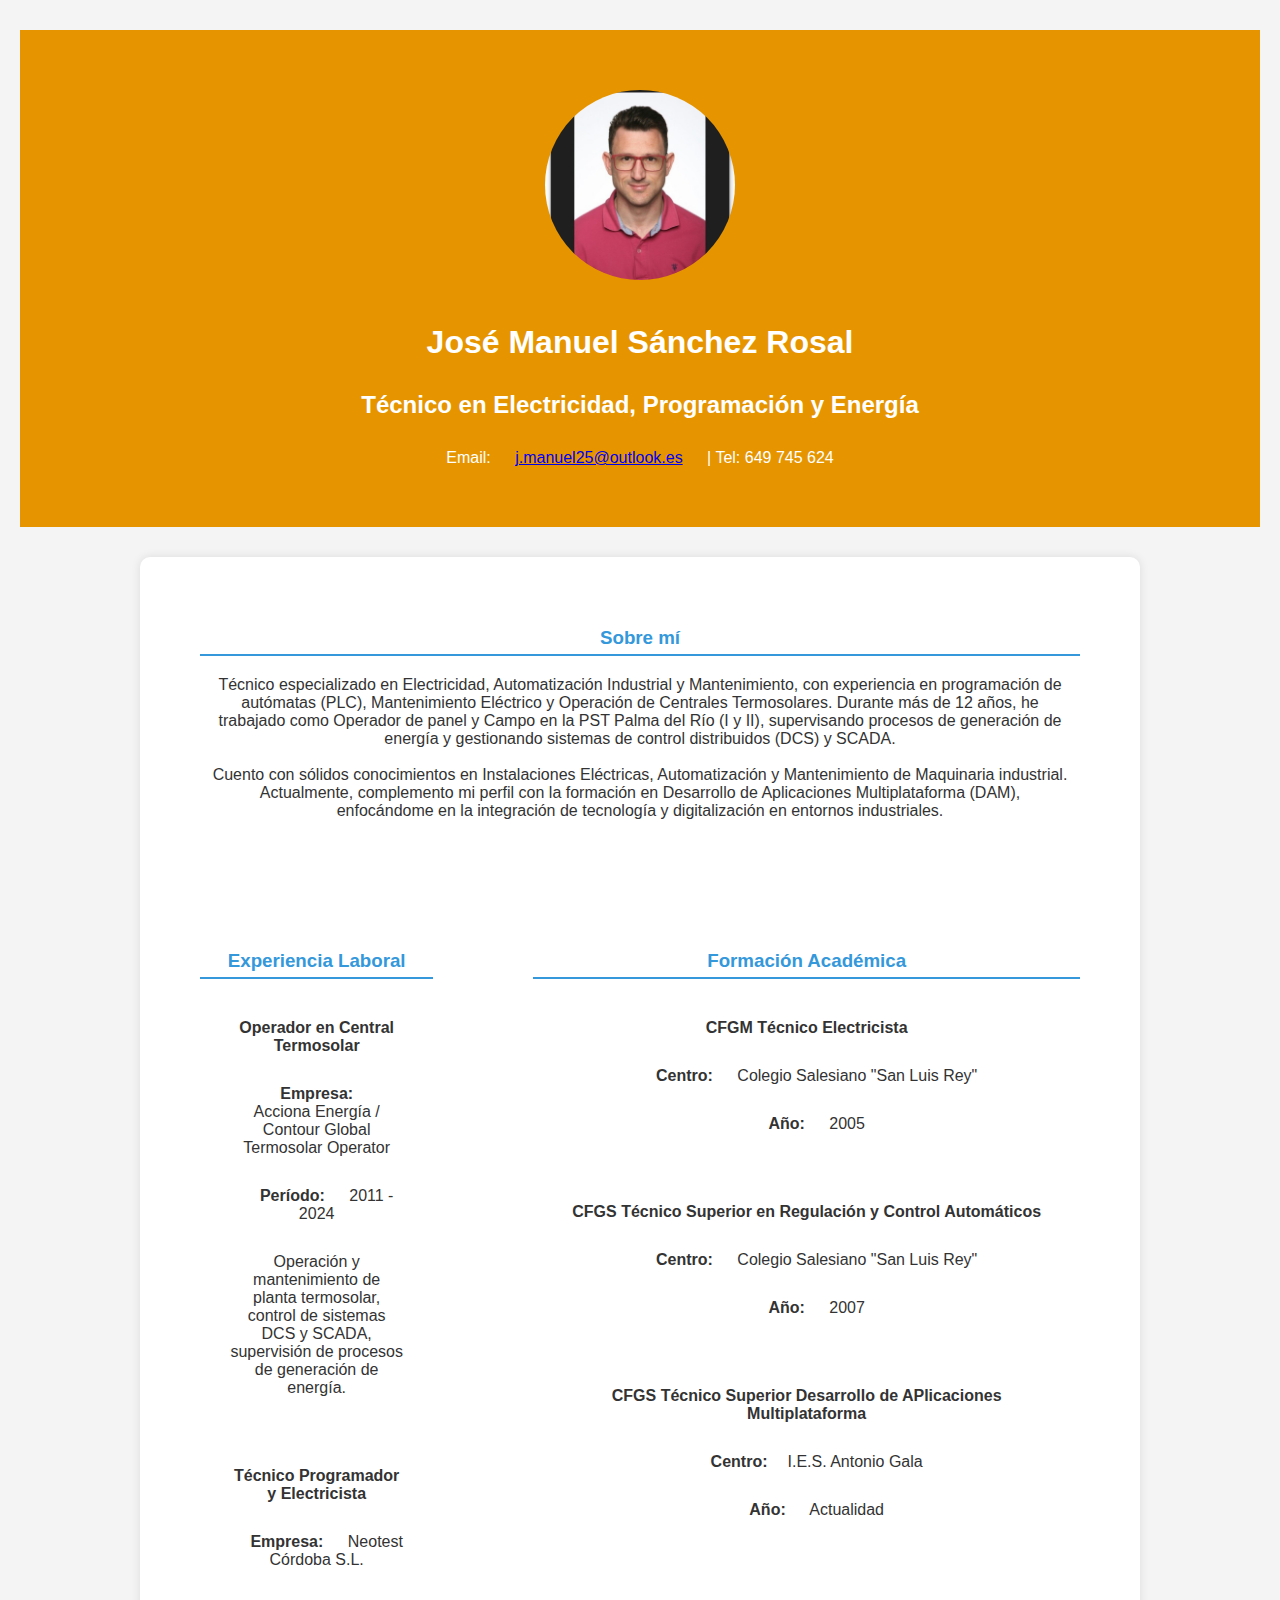
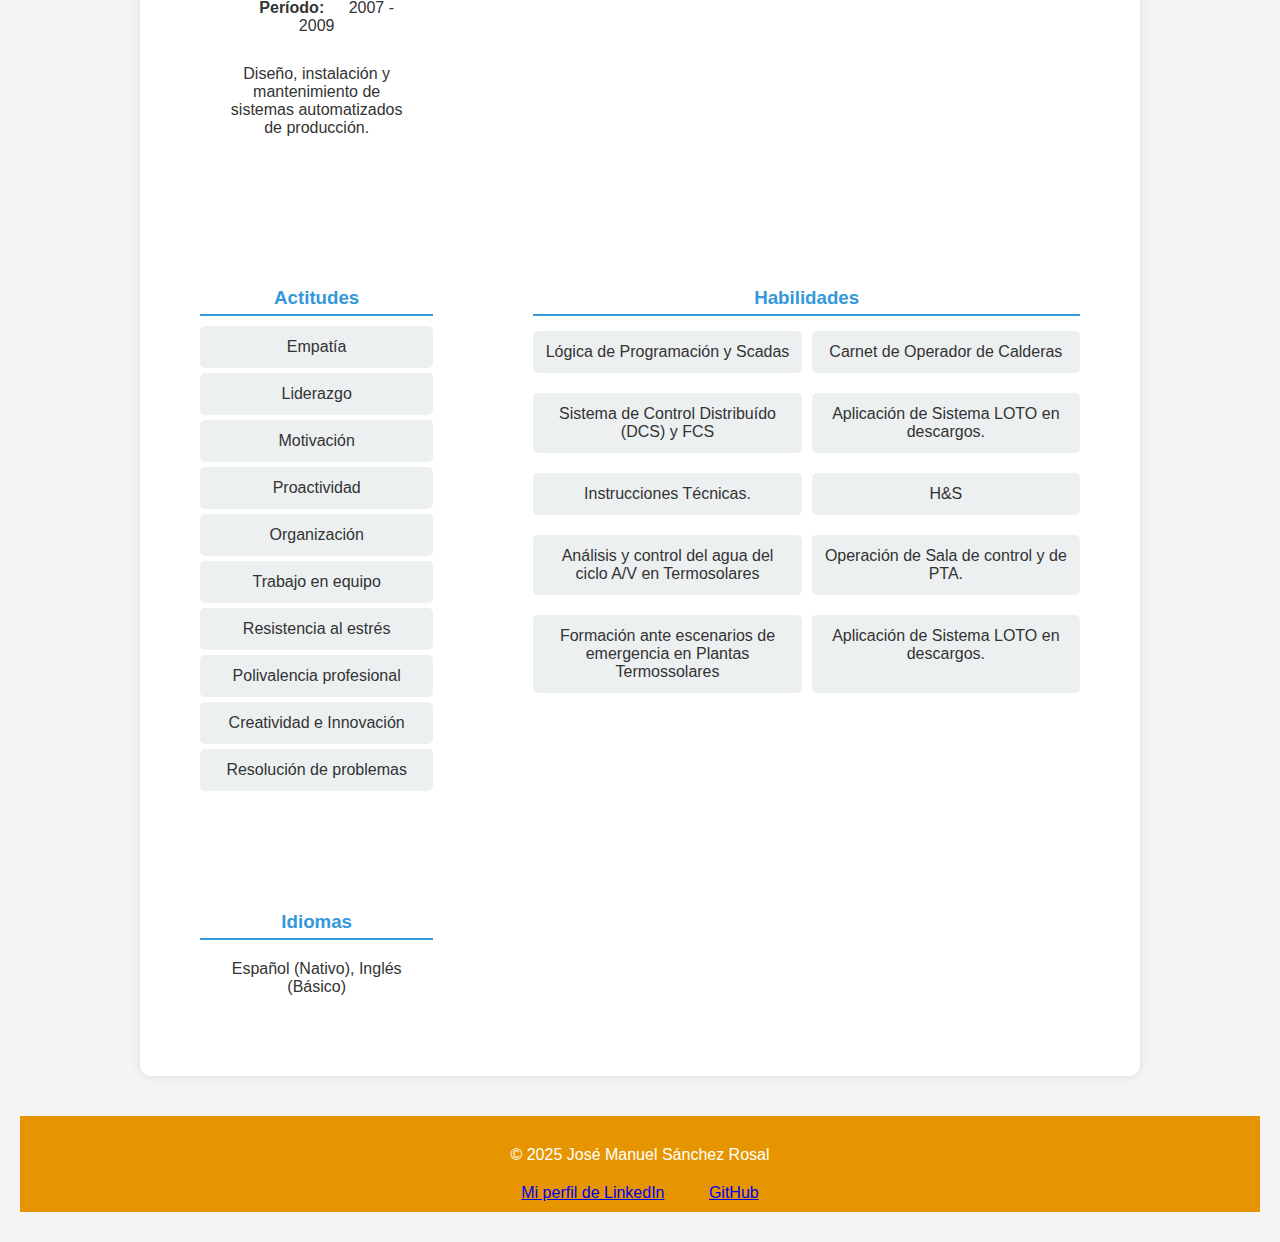
<file: index.html>
<!DOCTYPE html>
<html lang="es">
<head>
    <meta charset="UTF-8">
    <meta name="viewport" content="width=device-width, initial-scale=1.0">
    <title>Curriculum Vitae - José Manuel Sánchez Rosal</title>
    <link rel="stylesheet" href="styles.css">
</head>
<body>

    <header>
        <div class="perfil">
            <img src="sources/FotoCV.jpg" alt="Foto de José Manuel Sánchez Rosal">
            <h1>José Manuel Sánchez Rosal</h1>
            <h2>Técnico en Electricidad, Programación y Energía</h2>
            <p>Email: <a href="mailto:j.manuel25@outlook.es">j.manuel25@outlook.es</a> | Tel: 649 745 624</p>
        </div>
    </header>

    <main>
        <section id="perfil-profesional">
            <h3>Sobre mí</h3>
            <p>Técnico especializado en Electricidad, Automatización Industrial y Mantenimiento, con experiencia en programación de autómatas (PLC), Mantenimiento Eléctrico y Operación de Centrales Termosolares. Durante más de 12 años, he trabajado como Operador de panel y Campo en la PST Palma del Río (I y II), supervisando procesos de generación de energía y gestionando sistemas de control distribuidos (DCS) y SCADA.<br><br>

            Cuento con sólidos conocimientos en Instalaciones Eléctricas, Automatización y Mantenimiento de Maquinaria industrial. Actualmente, complemento mi perfil con la formación en Desarrollo de Aplicaciones Multiplataforma (DAM), enfocándome en la integración de tecnología y digitalización en entornos industriales.</p>
        </section>

        <section id="experiencia">
            <h3>Experiencia Laboral</h3>
            <article class="trabajo">
                <h4>Operador en Central Termosolar</h4>
                <p><strong>Empresa:</strong> Acciona Energía / Contour Global Termosolar Operator</p>
                <p><strong>Período:</strong> 2011 - 2024</p>
                <p>Operación y mantenimiento de planta termosolar, control de sistemas DCS y SCADA, supervisión de procesos de generación de energía.</p>
            </article>

            <article class="trabajo">
                <h4>Técnico Programador y Electricista</h4>
                <p><strong>Empresa:</strong> Neotest Córdoba S.L.</p>
                <p><strong>Período:</strong> 2007 - 2009</p>
                <p>Diseño, instalación y mantenimiento de sistemas automatizados de producción.</p>
            </article>
        </section>

        <section id="educacion">
            <h3>Formación Académica</h3>
            <article>
                <h4>CFGM Técnico Electricista</h4>
                <p><strong>Centro:</strong> Colegio Salesiano "San Luis Rey"</p>
                <p><strong>Año:</strong> 2005</p>
            </article>
            <article>
                <h4>CFGS Técnico Superior en Regulación y Control Automáticos</h4>
                <p><strong>Centro:</strong> Colegio Salesiano "San Luis Rey"</p>
                <p><strong>Año:</strong> 2007</p>
            </article>
            <article>
                <h4>CFGS Técnico Superior Desarrollo de APlicaciones Multiplataforma</h4>
                <p><strong>Centro:</strong>I.E.S. Antonio Gala</p>
                <p><strong>Año:</strong> Actualidad</p>
            </article>
        </section>

        <section id="aptitudes">
            <h3>Actitudes</h3>
                <ul>
                    <li>Empatía</li>
                    <li>Liderazgo</li>
                    <li>Motivación</li>
                    <li>Proactividad</li>
                    <li>Organización</li>
                    <li>Trabajo en equipo</li>
                    <li>Resistencia al estrés</li>
                    <li>Polivalencia profesional</li>
                    <li>Creatividad e Innovación</li>
                    <li>Resolución de problemas</li>
                </ul>
        </section>
        <section id="habilidades">
            <h3>Habilidades</h3>
                <ul>
                    <li>Lógica de Programación y Scadas</li>
                    <li>Carnet de Operador de Calderas</li>
                    <li>Sistema de Control Distribuído (DCS) y FCS</li>
                    <li>Aplicación de Sistema LOTO en descargos.</li>
                    <li>Instrucciones Técnicas.</li>
                    <li>H&S</li>
                    <li>Análisis y control del agua del ciclo A/V en Termosolares</li>
                    <li>Operación de Sala de control y de PTA.</li>
                    <li>Formación ante escenarios de emergencia en Plantas Termossolares</li>
                    <li>Aplicación de Sistema LOTO en descargos.</li>
                </ul>
        </section>

       

        <section id="idiomas">
            <h3>Idiomas</h3>
            <p>Español (Nativo), Inglés (Básico)</p>
        </section>
    </main>

    <footer>
        <p>© 2025 José Manuel Sánchez Rosal</p>
        <a href="https://www.linkedin.com/in/jos%C3%A9-manuel-s%C3%A1nchez-rosal-863803114?lipi=urn%3Ali%3Apage%3Ad_flagship3_profile_view_base_contact_details%3BKz5BkEaVTKKIYedeh1PufQ%3D%3D" target="_blank">Mi perfil de LinkedIn</a>
        <a href="https://github.com/JoseManuelSanchezRosal" target="_blank">GitHub</a>
    </footer>

</body>
</html>
</file>
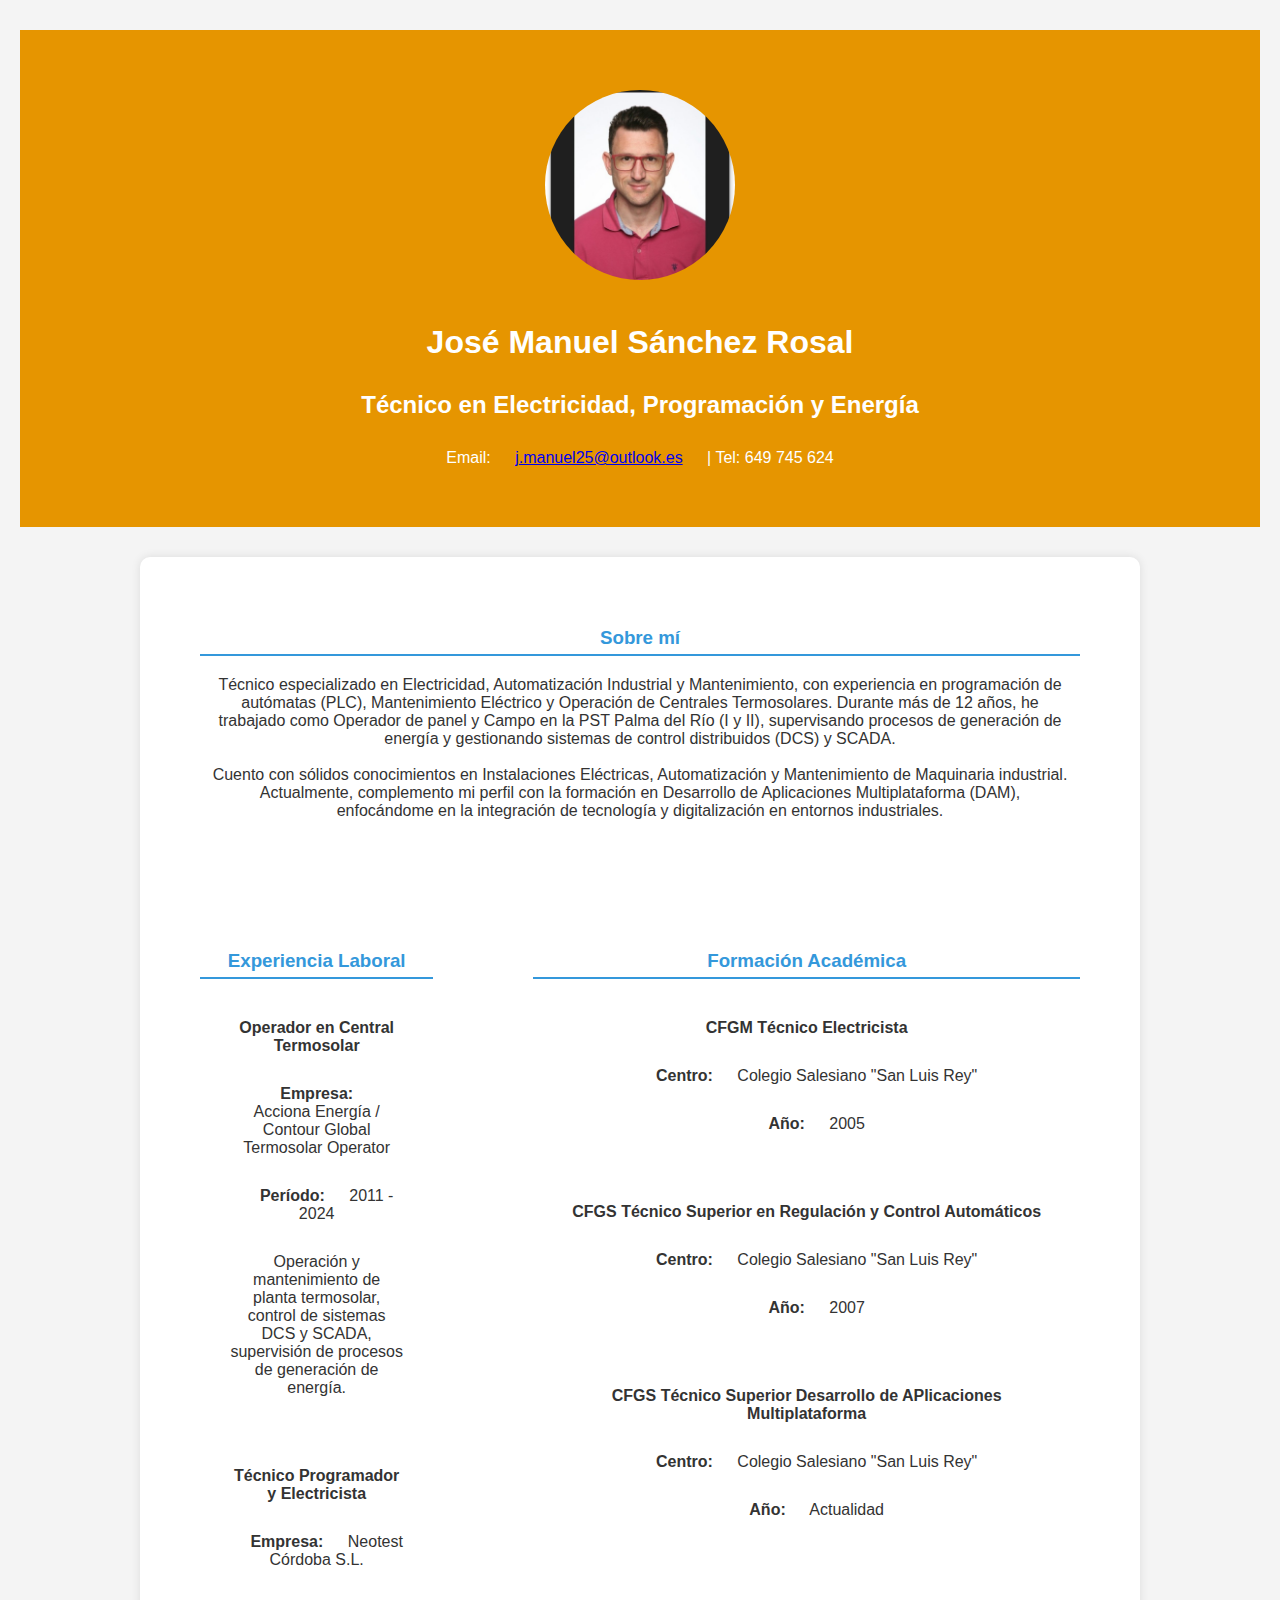
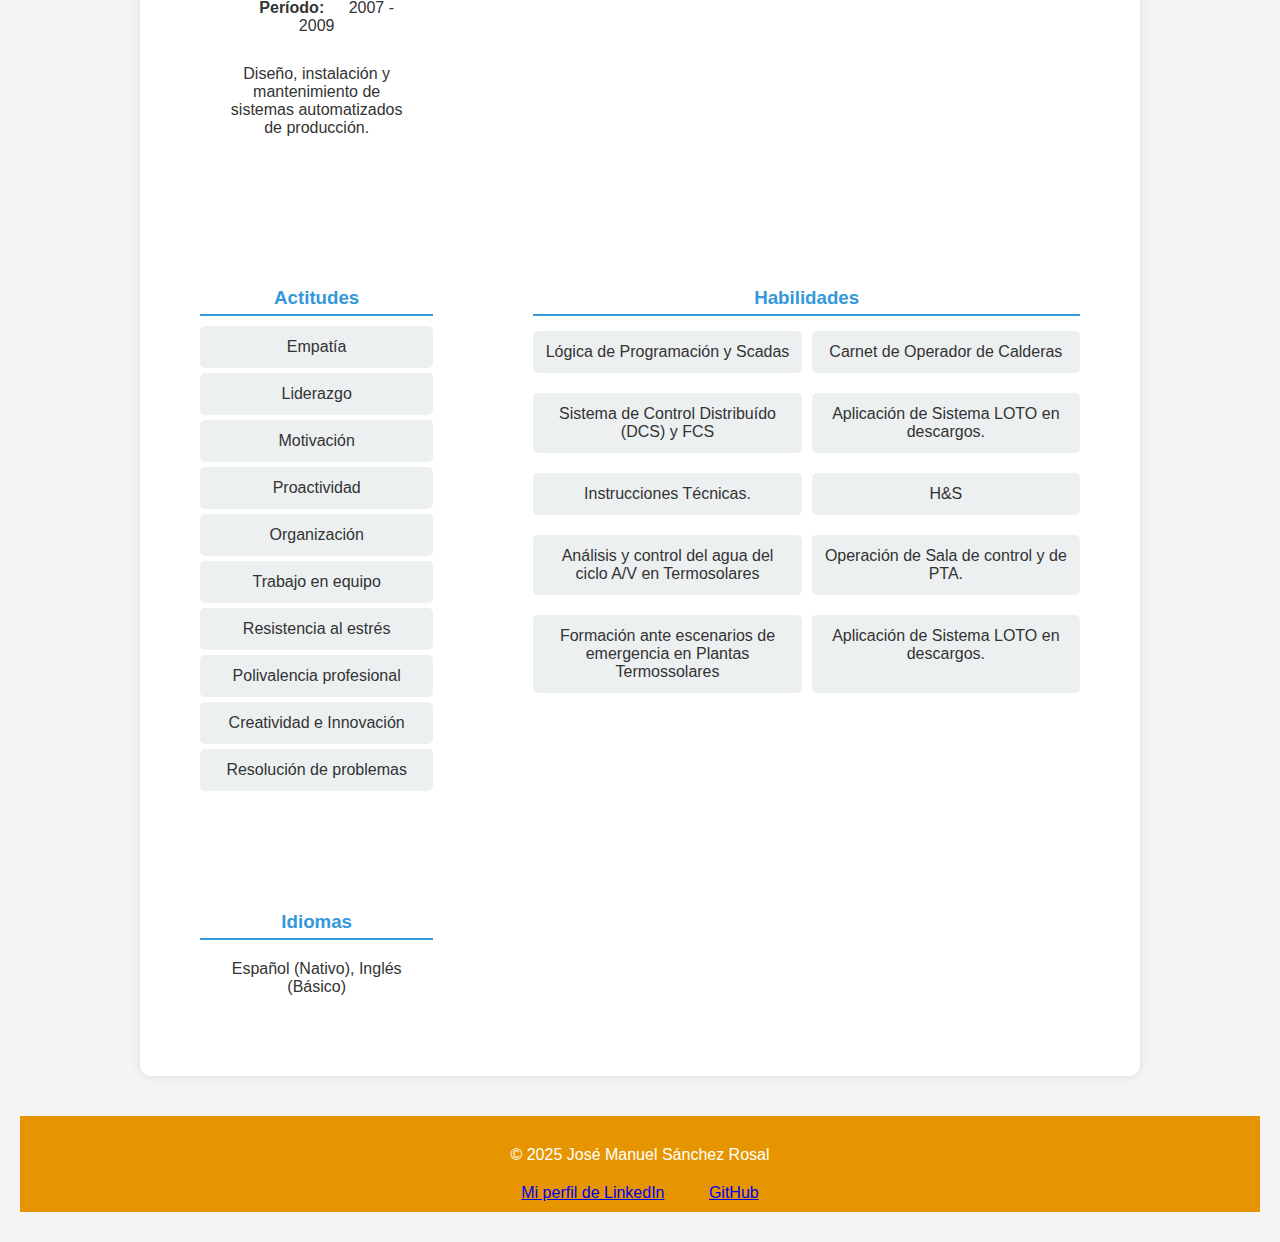
<file: CV.html>
<!DOCTYPE html>
<html lang="es">
<head>
    <meta charset="UTF-8">
    <meta name="viewport" content="width=device-width, initial-scale=1.0">
    <title>Curriculum Vitae - José Manuel Sánchez Rosal</title>
    <link rel="stylesheet" href="styles.css">
</head>
<body>

    <header>
        <div class="perfil">
            <img src="sources/FotoCV.jpg" alt="Foto de José Manuel Sánchez Rosal">
            <h1>José Manuel Sánchez Rosal</h1>
            <h2>Técnico en Electricidad, Programación y Energía</h2>
            <p>Email: <a href="mailto:j.manuel25@outlook.es">j.manuel25@outlook.es</a> | Tel: 649 745 624</p>
        </div>
    </header>

    <main>
        <section id="perfil-profesional">
            <h3>Sobre mí</h3>
            <p>Técnico especializado en Electricidad, Automatización Industrial y Mantenimiento, con experiencia en programación de autómatas (PLC), Mantenimiento Eléctrico y Operación de Centrales Termosolares. Durante más de 12 años, he trabajado como Operador de panel y Campo en la PST Palma del Río (I y II), supervisando procesos de generación de energía y gestionando sistemas de control distribuidos (DCS) y SCADA.<br><br>

            Cuento con sólidos conocimientos en Instalaciones Eléctricas, Automatización y Mantenimiento de Maquinaria industrial. Actualmente, complemento mi perfil con la formación en Desarrollo de Aplicaciones Multiplataforma (DAM), enfocándome en la integración de tecnología y digitalización en entornos industriales.</p>
        </section>

        <section id="experiencia">
            <h3>Experiencia Laboral</h3>
            <article class="trabajo">
                <h4>Operador en Central Termosolar</h4>
                <p><strong>Empresa:</strong> Acciona Energía / Contour Global Termosolar Operator</p>
                <p><strong>Período:</strong> 2011 - 2024</p>
                <p>Operación y mantenimiento de planta termosolar, control de sistemas DCS y SCADA, supervisión de procesos de generación de energía.</p>
            </article>

            <article class="trabajo">
                <h4>Técnico Programador y Electricista</h4>
                <p><strong>Empresa:</strong> Neotest Córdoba S.L.</p>
                <p><strong>Período:</strong> 2007 - 2009</p>
                <p>Diseño, instalación y mantenimiento de sistemas automatizados de producción.</p>
            </article>
        </section>

        <section id="educacion">
            <h3>Formación Académica</h3>
            <article>
                <h4>CFGM Técnico Electricista</h4>
                <p><strong>Centro:</strong> Colegio Salesiano "San Luis Rey"</p>
                <p><strong>Año:</strong> 2005</p>
            </article>
            <article>
                <h4>CFGS Técnico Superior en Regulación y Control Automáticos</h4>
                <p><strong>Centro:</strong> Colegio Salesiano "San Luis Rey"</p>
                <p><strong>Año:</strong> 2007</p>
            </article>
            <article>
                <h4>CFGS Técnico Superior Desarrollo de APlicaciones Multiplataforma</h4>
                <p><strong>Centro:</strong> Colegio Salesiano "San Luis Rey"</p>
                <p><strong>Año:</strong> Actualidad</p>
            </article>
        </section>

        <section id="aptitudes">
            <h3>Actitudes</h3>
                <ul>
                    <li>Empatía</li>
                    <li>Liderazgo</li>
                    <li>Motivación</li>
                    <li>Proactividad</li>
                    <li>Organización</li>
                    <li>Trabajo en equipo</li>
                    <li>Resistencia al estrés</li>
                    <li>Polivalencia profesional</li>
                    <li>Creatividad e Innovación</li>
                    <li>Resolución de problemas</li>
                </ul>
        </section>
        <section id="habilidades">
            <h3>Habilidades</h3>
                <ul>
                    <li>Lógica de Programación y Scadas</li>
                    <li>Carnet de Operador de Calderas</li>
                    <li>Sistema de Control Distribuído (DCS) y FCS</li>
                    <li>Aplicación de Sistema LOTO en descargos.</li>
                    <li>Instrucciones Técnicas.</li>
                    <li>H&S</li>
                    <li>Análisis y control del agua del ciclo A/V en Termosolares</li>
                    <li>Operación de Sala de control y de PTA.</li>
                    <li>Formación ante escenarios de emergencia en Plantas Termossolares</li>
                    <li>Aplicación de Sistema LOTO en descargos.</li>
                </ul>
        </section>

       

        <section id="idiomas">
            <h3>Idiomas</h3>
            <p>Español (Nativo), Inglés (Básico)</p>
        </section>
    </main>

    <footer>
        <p>© 2025 José Manuel Sánchez Rosal</p>
        <a href="https://www.linkedin.com/in/jos%C3%A9-manuel-s%C3%A1nchez-rosal-863803114?lipi=urn%3Ali%3Apage%3Ad_flagship3_profile_view_base_contact_details%3BKz5BkEaVTKKIYedeh1PufQ%3D%3D" target="_blank">Mi perfil de LinkedIn</a>
        <a href="https://github.com/JoseManuelSanchezRosal" target="_blank">GitHub</a>
    </footer>

</body>
</html>
</file>
<file: styles.css>
* {
  box-sizing: border-box;
  margin: 10px;
  padding: 10px;
}

body {
  font-family: Arial, sans-serif;
  margin: 0;
  padding: 0;
  background-color: #f4f4f4;
  color: #333;
  display: flex;
  flex-direction: column;
  align-items: center;
}

main {
  width: 90%;
  max-width: 600px;
  background: white;
  padding: 20px;
  margin: 20px;
  box-shadow: 0px 0px 10px rgba(0, 0, 0, 0.1);
  border-radius: 10px;
  text-align: center;
}
@media (min-width: 768px) {
  main {
    max-width: 800px;
  }
}
@media (min-width: 1024px) {
  main {
    max-width: 1000px;
    display: grid;
    grid-template-columns: 1fr 2fr;
    gap: 20px;
  }
}

header {
  text-align: center;
  padding: 20px;
  background: #E69500;
  color: white;
  width: 100%;
}
header img {
  width: 150px;
  height: 150px;
  border-radius: 50%;
  object-fit: cover;
}
@media (min-width: 768px) {
  header img {
    width: 180px;
    height: 180px;
  }
}
@media (min-width: 1024px) {
  header img {
    width: 210px;
    height: 210px;
  }
}

section {
  margin-bottom: 20px;
}
@media (min-width: 1024px) {
  section {
    padding: 20px;
  }
}
section h3 {
  color: #3498db;
  border-bottom: 2px solid #3498db;
  padding-bottom: 5px;
}

@media (min-width: 1024px) {
  #perfil-profesional {
    grid-column: span 2;
  }
}

ul {
  list-style-type: none;
  padding: 0;
}
ul li {
  background: #ecf0f1;
  margin: 5px 0;
  padding: 10px;
  border-radius: 5px;
}
@media (min-width: 768px) {
  ul li {
    padding: 12px;
  }
}

@media (min-width: 1024px) {
  #habilidades ul {
    display: flex;
    flex-wrap: wrap;
    gap: 10px;
  }
}
@media (min-width: 1024px) {
  #habilidades ul li {
    flex: 1 1 calc(50% - 10px);
    text-align: center;
  }
}

footer {
  text-align: center;
  margin-top: 20px;
  padding: 10px;
  background: #E69500;
  color: white;
  width: 100%;
}

/*# sourceMappingURL=styles.css.map */
</file>
